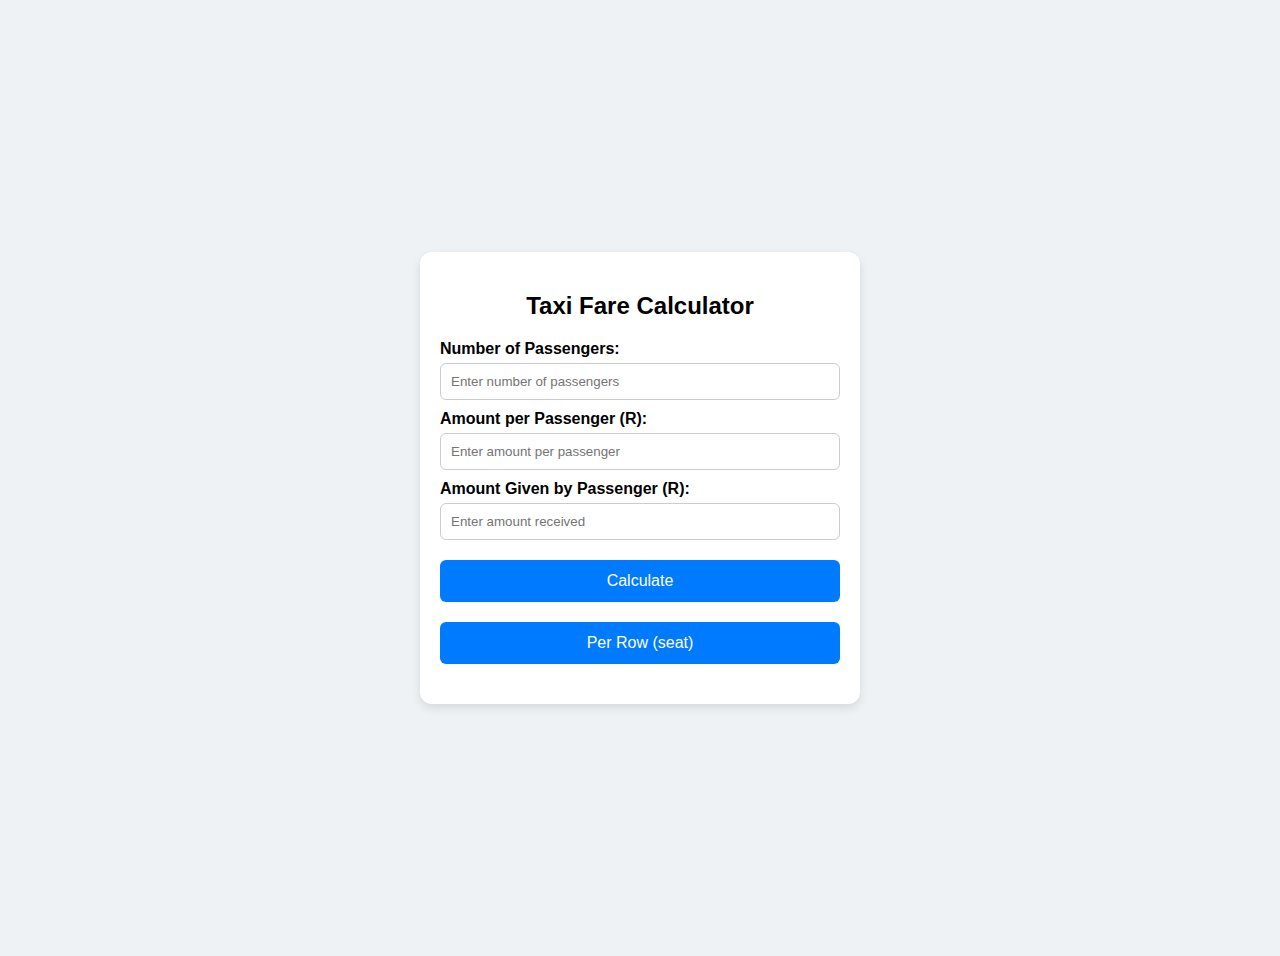
<file: index.html>
<!DOCTYPE html>
<html lang="en">
<head>
  <meta charset="UTF-8" />
  <meta name="viewport" content="width=device-width, initial-scale=1.0"/>
  <title>Taxi Calculator</title>
  <link rel="stylesheet" href="style.css">
</head>
<body>
  <div class="calculator">
    <h2>Taxi Fare Calculator</h2>

    <label for="passengers">Number of Passengers:</label>
    <input type="number" id="passengers" placeholder="Enter number of passengers" />

    <label for="fare">Amount per Passenger (R):</label>
    <input type="number" id="fare" placeholder="Enter amount per passenger" />

    <label for="amountGiven">Amount Given by Passenger (R):</label>
    <input type="number" id="amountGiven" placeholder="Enter amount received" />

    <button onclick="calculateFare()">Calculate</button>
    <a href="per-row.html">
    <button onclick="window.location.href='per-row.html'">Per Row (seat)</button>

    <div class="result" id="result"></div>
  </div>

  <script src="script.js"></script>
</body>


</html>
</file>
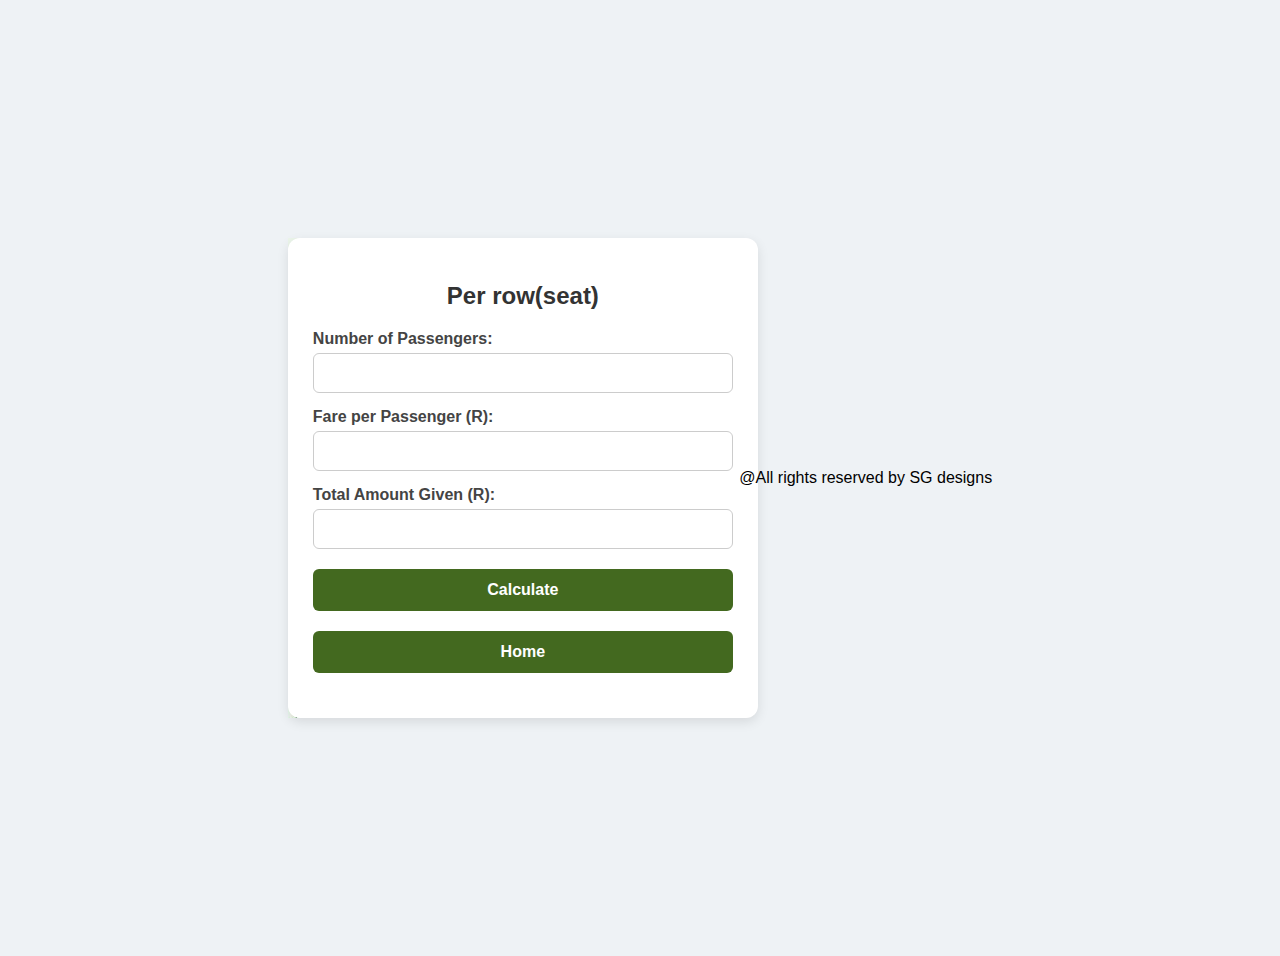
<file: per-row.html>
<!DOCTYPE html>
<html lang="en">
<head>
  <meta charset="UTF-8" />
  <meta name="viewport" content="width=device-width, initial-scale=1.0"/>
  <title>Per Seat</title>
  <link rel="stylesheet" href="style.css">
</head>
<body>
  <div id="TFC">
  <div class="calculatorPs">
    <h2>Per row(seat)</h2>

  <label for="passengersPs">Number of Passengers:</label>
  <input type="number" id="passengersPs">

  <label for="farePs">Fare per Passenger (R):</label>
  <input type="number" id="farePs">

  <label for="amountGivenPs">Total Amount Given (R):</label>
  <input type="number" id="amountGivenPs">

  <button onclick="calculateFarePs()">Calculate</button>
  <button onclick="window.location.href='index.html'">Home</button>

  <div class="resultPs" id="resultPs"></div>
  <div class="changePerSeatPs" id="changePerSeatPs"></div>
</div>
</div>

  <script src="script.js"></script>
</body>
<footer>@All rights reserved by SG designs</footer>
</html>
</file>
<file: style.css>
body {
  font-family: Arial, sans-serif;
  padding: 20px;
  background: #f0f4f8;
  display: flex;
  justify-content: center;
  align-items: center;
  height: 100vh;
}
#TFC {
  background-image: url(images/calP.jpg);

}

.calculator {
  background: white;
  padding: 20px;
  border-radius: 12px;
  box-shadow: 0 4px 10px rgba(0, 0, 0, 0.1);
  max-width: 400px;
  width: 100%;
}

.calculator h2 {
  text-align: center;
  margin-bottom: 20px;
}

.calculator label {
  display: block;
  margin-top: 10px;
  font-weight: bold;
}

.calculator input {
  width: 100%;
  padding: 10px;
  margin-top: 5px;
  border-radius: 6px;
  border: 1px solid #ccc;
  box-sizing: border-box;
}

.calculator button {
  margin-top: 20px;
  width: 100%;
  padding: 12px;
  background-color: #007bff;
  color: white;
  border: none;
  border-radius: 6px;
  font-size: 16px;
  cursor: pointer;
}

.calculator button:hover {
  background-color: #0056b3;
}

.result {
  margin-top: 20px;
  font-size: 18px;
  text-align: center;
  font-weight: bold;
  color: #333;
}

@media (max-width: 500px) {
  body {
    padding: 10px;
  }
}

/* This is for PS*/
body {
  font-family: 'Segoe UI', Tahoma, Geneva, Verdana, sans-serif;
  padding: 20px;
  background-color: #eef2f5;
  display: flex;
  justify-content: center;
  align-items: center;
  min-height: 100vh;
}

.calculatorPs {
  background: white;
  padding: 25px;
  border-radius: 12px;
  box-shadow: 0 4px 12px rgba(0, 0, 0, 0.1);
  max-width: 420px;
  width: 100%;
}

.calculatorPs h2 {
  text-align: center;
  margin-bottom: 20px;
  color: #333;
}

.calculatorPs label {
  display: block;
  margin-top: 15px;
  margin-bottom: 5px;
  font-weight: 600;
  color: #444;
}

.calculatorPs input {
  width: 100%;
  padding: 10px;
  border-radius: 6px;
  border: 1px solid #ccc;
  font-size: 16px;
  box-sizing: border-box;
  transition: border-color 0.3s ease;
}

.calculatorPs input:focus {
  border-color: #43691f;
  outline: none;

}

.calculatorPs button {
  margin-top: 20px;
  width: 100%;
  padding: 12px;
  background-color: #43691f;
  color: white;
  border: none;
  border-radius: 6px;
  font-size: 16px;
  font-weight: bold;
  cursor: pointer;
  transition: background-color 0.3s ease;
}

.calculatorPs button:hover {
  background-color: #7b995f;
}

.resultPs,
.changePerSeatPs {
  margin-top: 20px;
  font-size: 18px;
  font-weight: bold;
  text-align: center;
  color: #333;
  word-wrap: break-word;
}

@media (max-width: 500px) {
  body {
    padding: 10px;
  }

  .calculatorPs {
    padding: 20px;
  }
}
</file>
